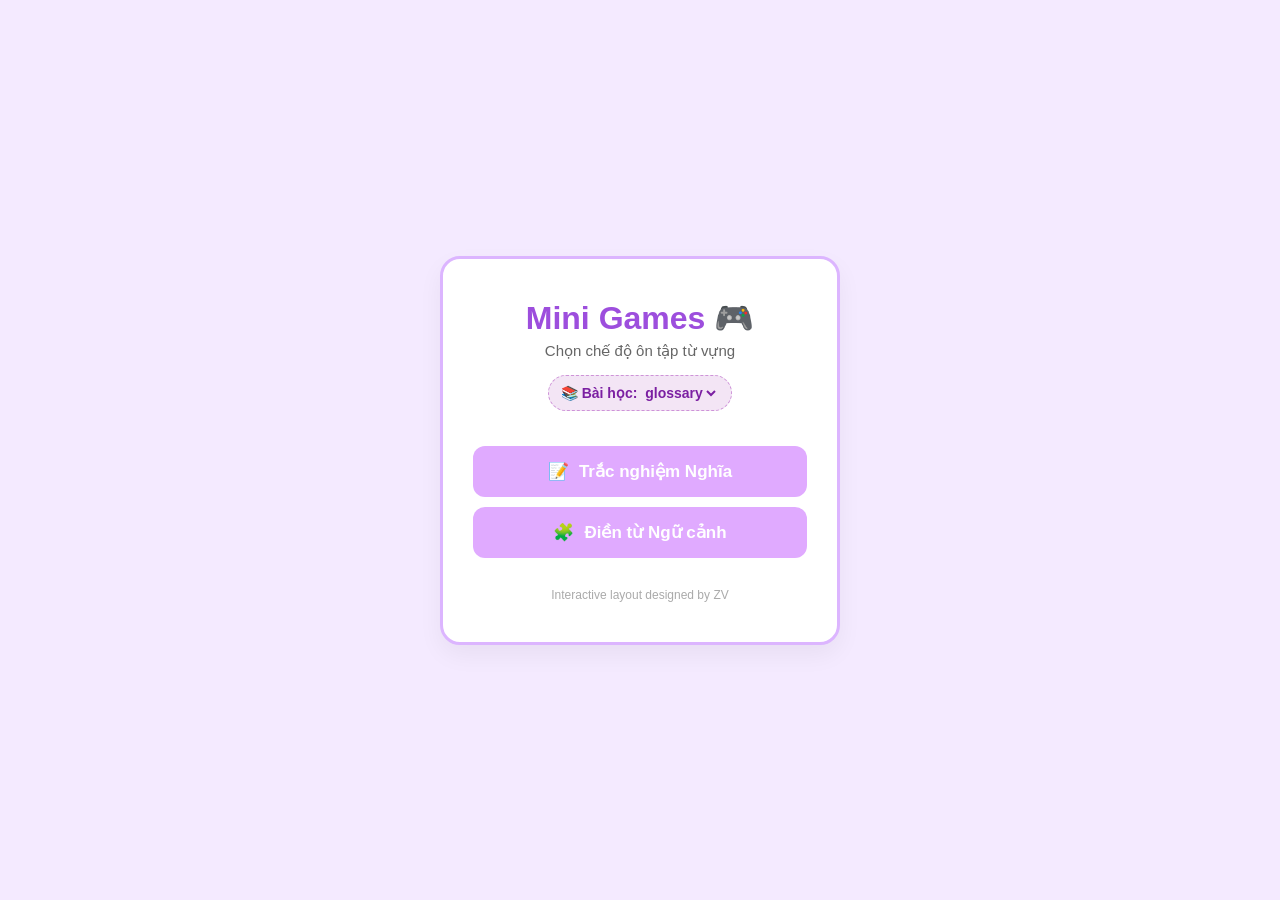
<file: index.html>
<!DOCTYPE html>
<html lang="vi">
<head>
  <meta charset="UTF-8">
  <meta name="viewport" content="width=device-width, initial-scale=1.0">
  <title>Vocabulary Games Menu</title>
  <style>
    body {
      font-family: 'Segoe UI', Tahoma, Geneva, Verdana, sans-serif;
      background-color: #f4eaff; 
      display: flex; 
      justify-content: center; 
      align-items: center; 
      min-height: 100vh; 
      margin: 0;
      color: #555;
    }
    .menu-container {
      background: #fff; 
      padding: 40px 30px; 
      border-radius: 20px; 
      text-align: center;
      box-shadow: 0 10px 25px rgba(0,0,0,0.05); 
      width: 90%; 
      max-width: 400px;
      border: 3px solid #dcb5ff;
      box-sizing: border-box;
    }
    h1 { 
      color: #9d4edd; 
      margin-top: 0; 
      margin-bottom: 5px;
    }
    .subtitle {
      color: #666; 
      margin-bottom: 15px; 
      font-size: 15px;
    }
    .sheet-badge {
      background-color: #f3e5f5;
      color: #7b1fa2;
      padding: 8px 12px;
      border-radius: 20px;
      font-size: 14px;
      font-weight: bold;
      display: inline-block;
      margin-bottom: 25px;
      border: 1px dashed #ce93d8;
      max-width: 90%;
      word-wrap: break-word;
    }
    .btn {
      background-color: #e0aaff; 
      border: none; 
      color: white; 
      padding: 15px 20px;
      margin: 10px 0; 
      border-radius: 12px; 
      cursor: pointer; 
      font-size: 17px; 
      font-weight: bold;
      width: 100%; 
      transition: 0.2s;
      box-sizing: border-box;
      display: flex;
      align-items: center;
      justify-content: center;
      gap: 10px;
    }
    .btn:hover:not(:disabled) { 
      background-color: #c77dff; 
      transform: translateY(-2px);
      box-shadow: 0 5px 15px rgba(199, 125, 255, 0.4);
    }
    .btn:active:not(:disabled) {
      transform: translateY(0);
    }
    .btn:disabled { 
      opacity: 0.6; 
      cursor: not-allowed; 
    }
    .footer { 
      margin-top: 30px; 
      font-size: 12px; 
      color: #aaa; 
    }
  </style>
</head>
<body>
  <div class="menu-container">
    <h1>Mini Games 🎮</h1>
    <div class="subtitle">Chọn chế độ ôn tập từ vựng</div>
    
    <div id="sheet-badge" class="sheet-badge">
      📚 Bài học: 
      <select id="sheet-select" onchange="onSheetChange()" style="background: transparent; border: none; font-size: 14px; font-weight: bold; color: #7b1fa2; cursor: pointer; outline: none; font-family: inherit; max-width: 180px; text-overflow: ellipsis;">
        <!-- Sẽ được điền tự động từ Google Sheets -->
        <option value="glossary">glossary</option>
      </select>
    </div>
    
    <button class="btn" onclick="openGame('quiz.html')">
      <span>📝</span> Trắc nghiệm Nghĩa
    </button>
    <button class="btn" onclick="openGame('fill.html')">
      <span>🧩</span> Điền từ Ngữ cảnh
    </button>

    <div class="footer">Interactive layout designed by ZV</div>
  </div>

  <script>
    // URL của Web App Google Apps Script (lấy từ các file game của bạn)
    const WEB_APP_URL = "https://script.google.com/macros/s/AKfycbyHKB8bRyUeLrvSVfevW3TFC8PSxsun7MeCXCahZ4Biw52U0IDl1vu8KeJoThZNAfVx/exec";

    // Khi trang tải xong, tự động lấy danh sách Sheet từ GAS
    document.addEventListener("DOMContentLoaded", () => {
      const urlParams = new URLSearchParams(window.location.search);
      let currentSheet = urlParams.get('sheet') || 'glossary';
      
      const selectEl = document.getElementById('sheet-select');
      
      // Đặt giá trị mặc định tạm thời dựa vào URL/mặc định
      selectEl.innerHTML = `<option value="${currentSheet}">${currentSheet}</option>`;
      
      // Gọi API sang Google Sheets để lấy danh sách các Sheet
      fetch(`${WEB_APP_URL}?action=getSheets`)
        .then(response => response.json())
        .then(sheets => {
          if (Array.isArray(sheets) && sheets.length > 0) {
            selectEl.innerHTML = ""; // Xóa dữ liệu tạm thời
            sheets.forEach(sheet => {
              const opt = document.createElement('option');
              opt.value = sheet;
              opt.textContent = sheet;
              if (sheet === currentSheet) {
                opt.selected = true;
              }
              selectEl.appendChild(opt);
            });
            
            // Nếu sheet trên URL không tồn tại trong danh sách thực tế
            if (!sheets.includes(currentSheet)) {
              currentSheet = sheets[0];
              selectEl.value = currentSheet;
              updateUrlParameter('sheet', currentSheet);
            }
          }
        })
        .catch(error => {
          console.error("Không thể tải danh sách bài học:", error);
          // Vẫn giữ lại option mặc định để người dùng có thể chơi bình thường
        });
    });

    // Hàm cập nhật tham số URL mà không cần load lại trang
    function updateUrlParameter(key, value) {
      const url = new URL(window.location.href);
      url.searchParams.set(key, value);
      window.history.replaceState({}, '', url.toString());
    }

    // Khi người dùng thay đổi lựa chọn trên dropdown
    function onSheetChange() {
      const selectEl = document.getElementById('sheet-select');
      updateUrlParameter('sheet', selectEl.value);
    }

    /**
     * Hàm xử lý chuyển trang mượt mà
     * @param {string} targetFile - Tên file HTML cần chuyển đến (quiz.html hoặc fill.html)
     */
    function openGame(targetFile) {
      const selectEl = document.getElementById('sheet-select');
      const currentSheet = selectEl ? selectEl.value : 'glossary';
      
      // Tạo hiệu ứng phản hồi nút bấm (feedback)
      const btns = document.querySelectorAll('.btn');
      btns.forEach(b => {
        // Lưu lại chữ cũ để tránh ghi đè icon nếu cần, nhưng ở đây thay đổi nút
        b.innerText = "Đang mở trò chơi...";
        b.disabled = true;
      });
      
      // Đợi 300ms tạo cảm giác mượt mà trước khi chuyển sang trang game
      setTimeout(() => {
        // Chuyển hướng kèm theo tên sheet
        window.location.href = `${targetFile}?sheet=${encodeURIComponent(currentSheet)}`;
      }, 300);
    }
  </script>
</body>
</html>
</file>
